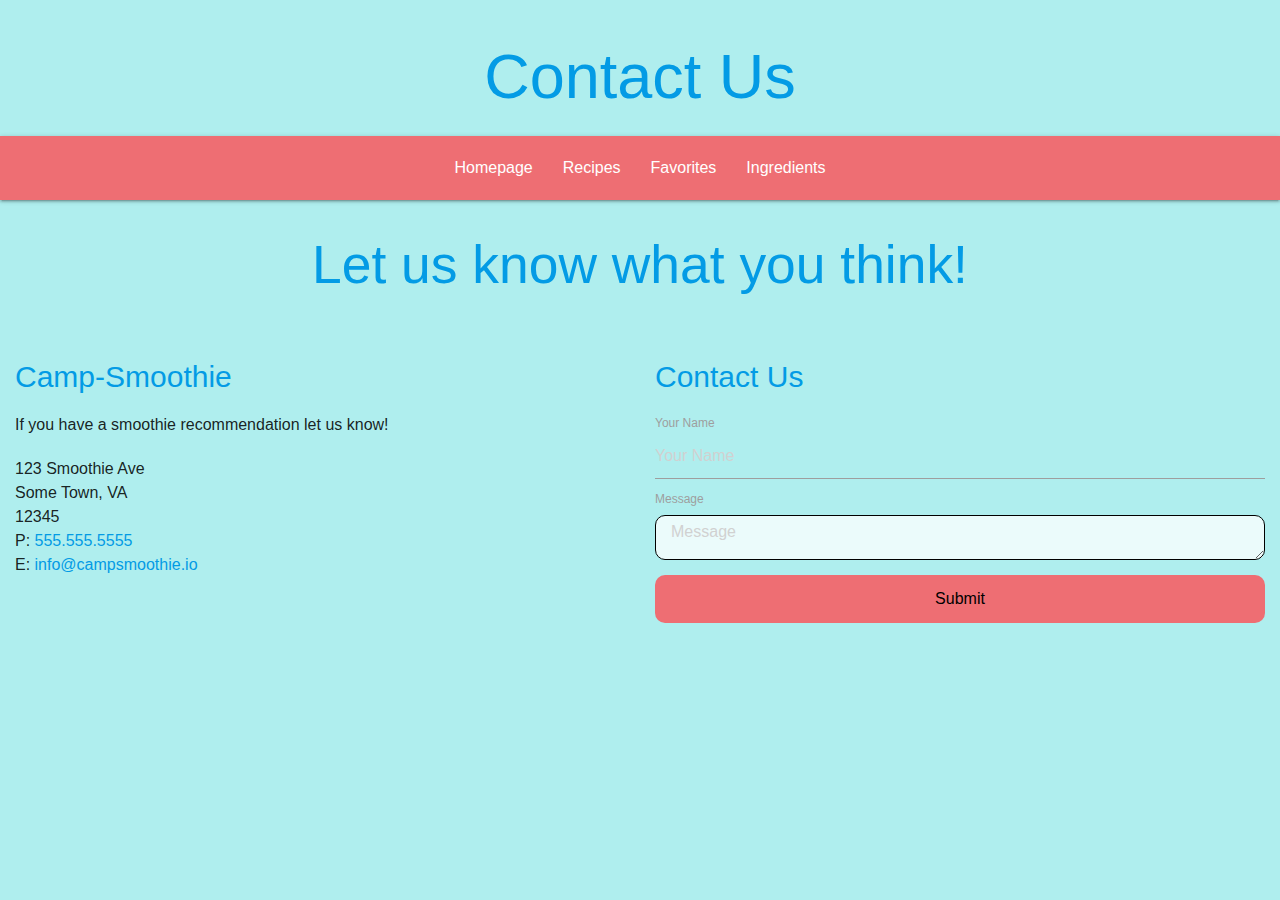
<file: contactUs.html>
<!DOCTYPE html>
<html lang="en">
<head>
    <meta charset="UTF-8">
    <meta http-equiv="X-UA-Compatible" content="IE=edge">
    <meta name="viewport" content="width=device-width, initial-scale=1.0">
    <title>Contact Us</title>
    <link rel="stylesheet" href="https://cdnjs.cloudflare.com/ajax/libs/materialize/1.0.0/css/materialize.min.css">
    <link rel="stylesheet" href="./assets/css/style.css" /> 
    <link rel= "shortcut icon" type = "image" href="./assets/images/favicon.png"/>
</head>
<body>
    <header>
        <h1>
            Contact Us
        </h1>
    </header>
    <nav>
      <!-- Unordered list element -->
      <ul>
        <!-- List item element-->
        <li>
          <!-- Anchor element -->
          <a href="./index.html" style="font-size: 16px;">Homepage</a>
        </li>
        <li>
          <a href="./recipes.html" style="font-size: 16px;">Recipes</a>
        </li>
        <li>
          <a href="./favorites.html" style="font-size: 16px;">Favorites</a>
        </li>
        <li>
          <a href="./ingredients.html" style="font-size: 16px;">Ingredients</a>
        </li>
      </ul>
    </nav>
    <!-- begin user input section for contacting us -->
    <section id="reach-out" class="contact">
        <div class="flex-row">
          <h2 class="section-title secondary-border">
            Let us know what you think!
          </h2>

    <div class="contact-info">
        <div>
          <h3>Camp-Smoothie</h3>
          <p>
            If you have a smoothie recommendation let us know!
          </p>

          <address>
            123 Smoothie Ave <br/>
            Some Town, VA <br/>
            12345<br/>
            P: <a href="tel:555.555.5555">555.555.5555</a><br />
            E: <a href="mailto:info@campsmoothie.io">info@campsmoothie.io</a>
          </address>   
    </div>        

    <div class="contact-form">
        <h3>Contact Us</h3>
        <form>
          <label for="contact-name">Your Name</label>
          <input type="text" id="contact-name" placeholder="Your Name" />
      
          <label for="contact-message">Message</label>
          <textarea id="contact-message" placeholder="Message"></textarea>
      
          <button type="submit">Submit</button>
        </form>
      </div>
    </section>


</body>
</html>
</file>
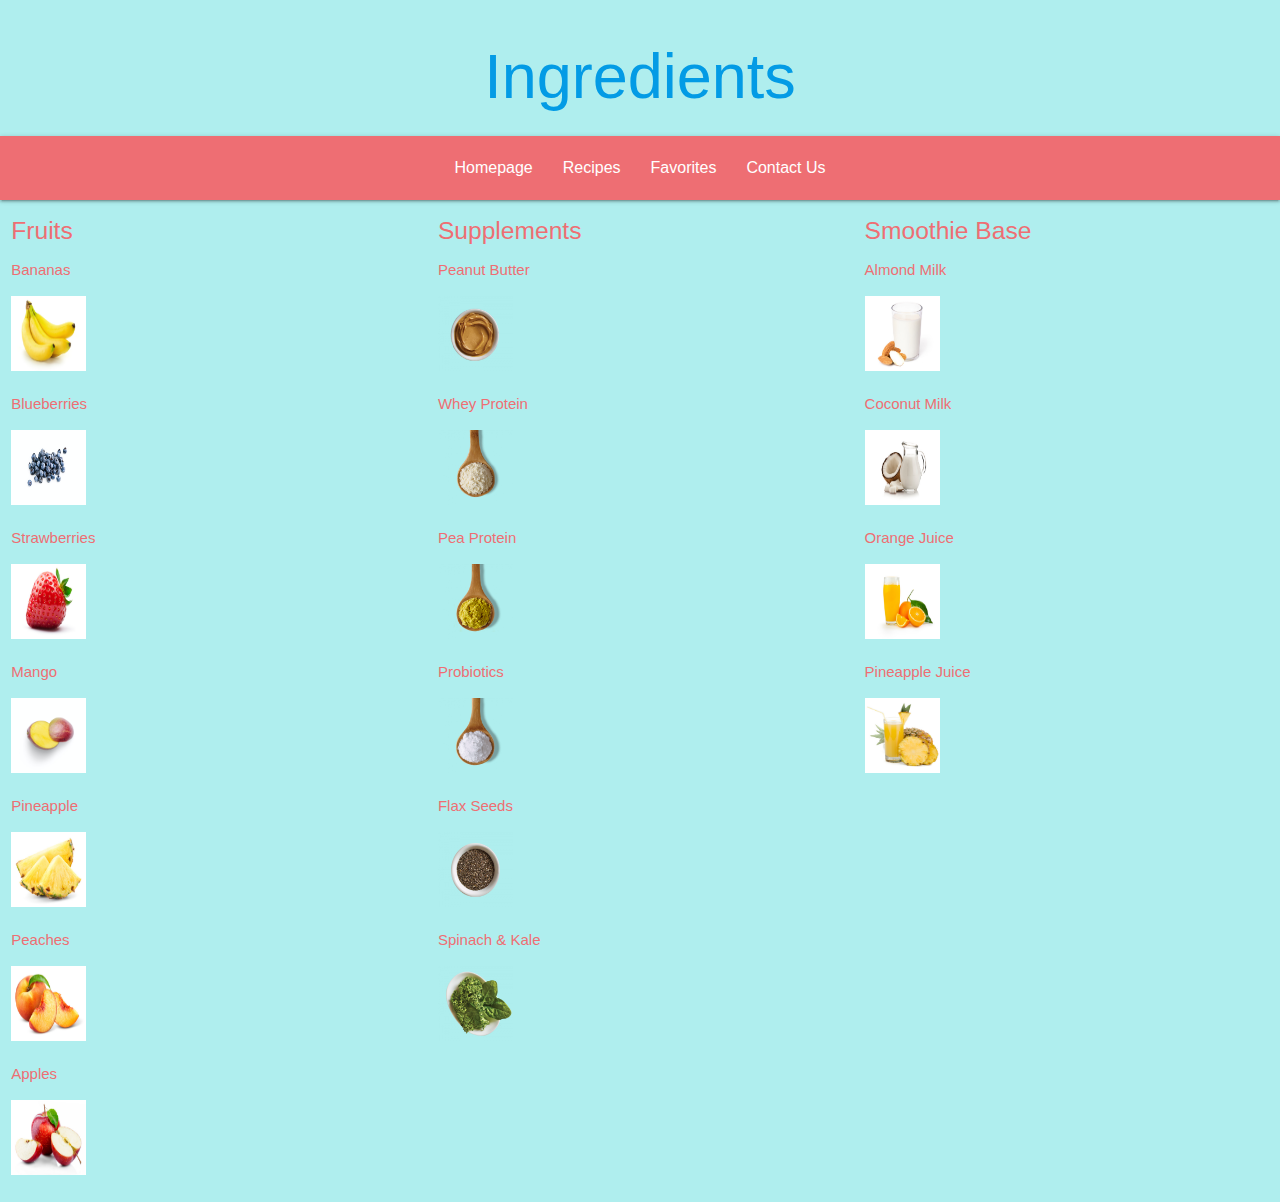
<file: ingredients.html>
<!DOCTYPE html>
<html lang="en">
<head>
    <meta charset="UTF-8">
    <meta http-equiv="X-UA-Compatible" content="IE=edge">
    <meta name="viewport" content="width=device-width, initial-scale=1.0">
    <title>Ingredients</title>
    <link rel="stylesheet" href="https://cdnjs.cloudflare.com/ajax/libs/materialize/1.0.0/css/materialize.min.css">
    <link rel="stylesheet" href="./assets/css/style.css" /> 
    <link rel= "shortcut icon" type = "image" href="./assets/images/favicon.png"/>
</head>
<body>
    <header>
        <h1>
            Ingredients
        </h1>
    </header>
    <nav>
        <!-- Unordered list element -->
        <ul>
          <!-- List item element-->
          <li>
            <!-- Anchor element -->
            <a href="./index.html" style="font-size: 16px;">Homepage</a>
          </li>
          <li>
            <a href="./recipes.html" style="font-size: 16px;">Recipes</a>
          </li>
          <li>
            <a href="./favorites.html" style="font-size: 16px;">Favorites</a>
          </li>
          <li>
            <a href="./contactUs.html" style="font-size: 16px;">Contact Us</a>
          </li>
        </ul>
      </nav>
    
    <div class="row">

        <div class="col s4">

          <h5>Fruits </h5>
          <ul>
            <p>Bananas</p>
        <img src="./assets/images/Bananas.jpeg" alt="Bananas" width="75" height="75">
            <p> Blueberries</p>
            <img src="./assets/images/Blueberries.jpeg" alt="Blueberries" width="75" height="75"> 
            <p>Strawberries</p>
            <img src="./assets/images/Strawberry.jpeg" alt="Strawberry" width="75" height="75">
            <p> Mango</p>
            <img src="./assets/images/Mango.jpeg" alt="Mango" width="75" height="75">
            <p>Pineapple</p>
            <img src="./assets/images/Pineapple.jpeg" alt="Pineapple" width="75" height="75">
            <p>Peaches </p>
            <img src="./assets/images/Peaches.jpeg" alt="Peaches" width="75" height="75">
            <p>Apples</p>
            <img src="./assets/images/Apples.jpeg" alt="Apples" width="75" height="75">
          </ul>
        </div>

        <div class="col s4">
            <h5>Supplements</h5>
          <ul>
              <p>Peanut Butter</p>
              <img src="./assets/images/PeanutButter.png" alt="Peanut Butter" width="75" height="75">
              <p>Whey Protein</p>
              <img src="./assets/images/WheyProtein.png" alt=" Whey Protein" width="75" height="75">
              <p> Pea Protein</p>
              <img src="./assets/images/PeaProtein.png" alt="Pea Protein" width="75" height="75">
              <p>Probiotics</p>
              <img src="./assets/images/Probiotics.png" alt="Probiotics" width="75" height="75">
              <p> Flax Seeds</p>
              <img src="./assets/images/FlaxSeed.png" alt="Flax Seed" width="75" height="75">
              <p> Spinach & Kale</p>
              <img src="./assets/images/SpinachKale.png" alt="Spinach and Kale" width="75" height="75">

          </ul>
        </div>
        <div class="col s4">
            <h5> Smoothie Base</h5>
          <ul>
              <p>Almond Milk</p> 
              <img src="./assets/images/Almondmilk.jpeg" alt=" Almond Milk" width="75" height="75">
              <p>Coconut Milk </p>
              <img src="./assets/images/Coconutmilk.jpeg" alt="Coconut Milk" width="75" height="75">
              <p>Orange Juice</p>
            <img src="./assets/images/OrangeJuice.jpeg" alt="Orange Juice" width="75" height="75">
              <p>Pineapple Juice</p>
              <img src="./assets/images/Pineapplejuice.jpeg" alt="Pineapple Juice" width="75" height="75">

          </ul>
        </div>
  
      </div>
    
</body>
</html>
</file>
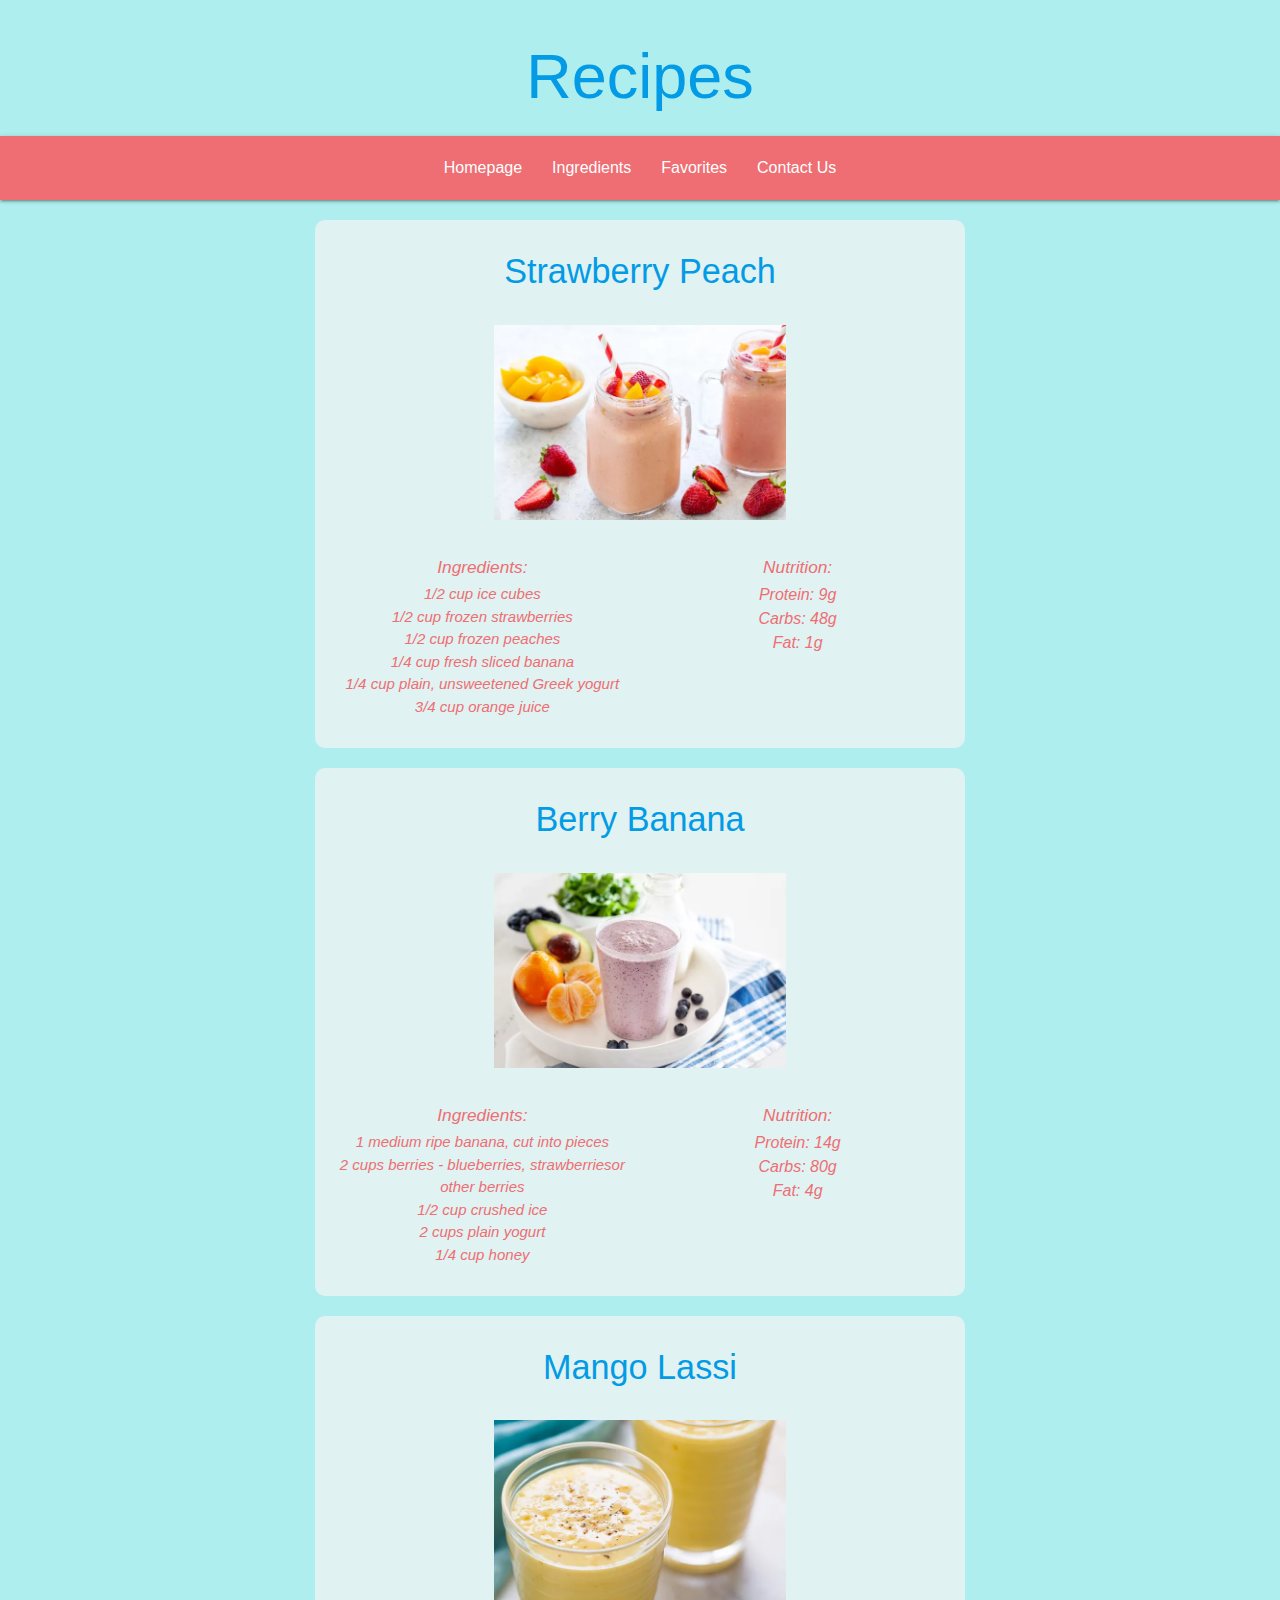
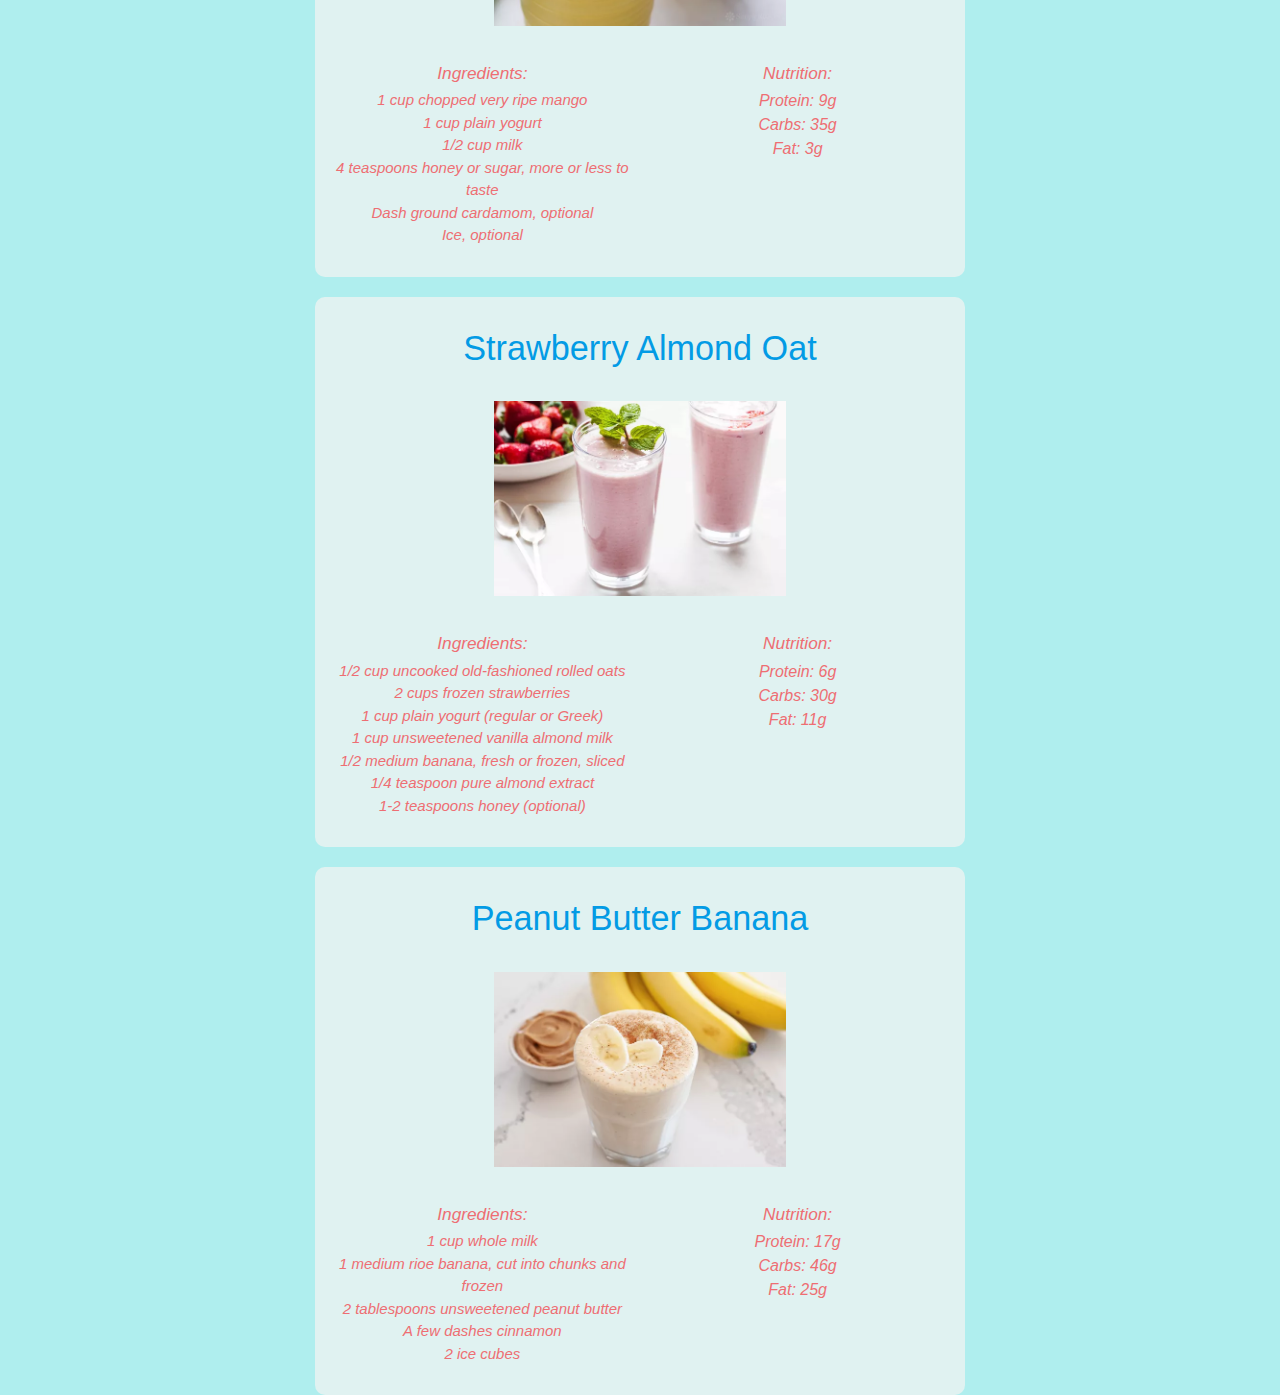
<file: recipes.html>
<!DOCTYPE html>
<html lang="en">

<head>
    <meta charset="UTF-8">
    <meta http-equiv="X-UA-Compatible" content="IE=edge">
    <meta name="viewport" content="width=device-width, initial-scale=1.0">
    <title>Recipes</title>
    <link rel="stylesheet" href="https://cdnjs.cloudflare.com/ajax/libs/materialize/1.0.0/css/materialize.min.css">
    <link rel="stylesheet" href="./assets/css/style.css" />
    <link rel= "shortcut icon" type = "image" href="./assets/images/favicon.png"/>
</head>

<body>

    <header>
        <h1>
            Recipes
        </h1>
    </header>

    <nav>
        <!-- Unordered list element -->
        <ul>
          <!-- List item element-->
          <li>
            <!-- Anchor element -->
            <a href="./index.html" style="font-size: 16px;">Homepage</a>
          </li>
          <li>
            <a href=".//ingredients.html" style="font-size: 16px;">Ingredients</a>
          </li>
          <li>
            <a href="./favorites.html" style="font-size: 16px;">Favorites</a>
          </li>
          <li>
            <a href="./contactUs.html" style="font-size: 16px;">Contact Us</a>
          </li>
        </ul>
    </nav>

    <!-- Begninning of Recipie Section -->
    <main>
        <!-- Strawberry Peach -->
        <div class="recipie container">
            <div class="recipie-card">
                <div class="row">
                    <div class="col s12">
                        <h4>Strawberry Peach</h4>
                    </div>
                </div>
    
                <div class="row">
                    <div class="col s12 m6 offset-m3">
                        <img class="col_pic" src="./assets/images/StrawberryPeachsmoothie.webp"
                            alt=" Strawberry Peach Smoothie">
                    </div>
                </div>
    
                <div class="row">
                    <div class="col s12 m6 l6 col_ingredients">
                        <h6> Ingredients:</h6>
                        <ul>
                            <li>1/2 cup ice cubes</li>
                            <li>1/2 cup frozen strawberries</li>
                            <li>1/2 cup frozen peaches</li>
                            <li>1/4 cup fresh sliced banana</li>
                            <li>1/4 cup plain, unsweetened Greek yogurt </li>
                            <li>3/4 cup orange juice</li>
                        </ul>
                    </div>
                    <div class="col s12 m6 l6 col_nutrition">
                        <h6>Nutrition:</h6>
                        <ul>
                            <li>Protein: 9g</li>
                            <li>Carbs: 48g</li>
                            <li>Fat: 1g </li>
                        </ul>
                    </div>
    
                </div>
            </div>
        </div>

        <!-- Berry Banana -->
        <div class="recipie container">
            <div class="recipie-card">
                <div class="row">
                    <div class="col s12">
                        <h4>Berry Banana</h4>
                    </div>
                </div>
    
                <div class="row">
                    <div class="col s12 m6 offset-m3">
                        <img class="col_pic" src="./assets/images/BerryBananaSmoothie.webp"
                            alt=" Berry Banana Smoothie">
                    </div>
                </div>
    
                <div class="row">
                    <div class="col s12 m6 l6 col_ingredients">
                        <h6> Ingredients:</h6>
                        <ul>
                            <li>1 medium ripe banana, cut into pieces</li>
                            <li>2 cups berries - blueberries, strawberriesor other berries</li>
                            <li>1/2 cup crushed ice</li>
                            <li>2  cups plain yogurt</li>
                            <li>1/4 cup honey</li>

                        </ul>
                    </div>
                    <div class="col s12 m6 l6 col_nutrition">
                        <h6>Nutrition:</h6>
                        <ul>
                            <li>Protein: 14g</li>
                            <li>Carbs: 80g</li>
                            <li>Fat: 4g </li>
                        </ul>
                    </div>
    
                </div>
            </div>
        </div>

        <!-- Mango Lassi -->
        <div class="recipie container">
            <div class="recipie-card">
                <div class="row">
                    <div class="col s12">
                        <h4>Mango Lassi</h4>
                    </div>
                </div>
    
                <div class="row">
                    <div class="col s12 m6 offset-m3">
                        <img class="col_pic" src="./assets/images/MangoLassi.webp"
                            alt=" Mango Lassi Smoothie">
                    </div>
                </div>
    
                <div class="row">
                    <div class="col s12 m6 l6 col_ingredients">
                        <h6> Ingredients:</h6>
                        <ul>
                            <li>1 cup chopped very ripe mango</li>
                            <li>1 cup plain yogurt</li>
                            <li>1/2 cup milk</li>
                            <li>4 teaspoons honey or sugar, more or less to taste</li>
                            <li>Dash ground cardamom, optional </li>
                            <li>Ice, optional</li>
                        </ul>
                    </div>
                    <div class="col s12 m6 l6 col_nutrition">
                        <h6>Nutrition:</h6>
                        <ul>
                            <li>Protein: 9g</li>
                            <li>Carbs: 35g</li>
                            <li>Fat: 3g </li>
                        </ul>
                    </div>
    
                </div>
            </div>
        </div>  
        
        <!-- Strawberry Almond Oat -->
        <div class="recipie container">
            <div class="recipie-card">
                <div class="row">
                    <div class="col s12">
                        <h4>Strawberry Almond Oat</h4>
                    </div>
                </div>

                <div class="row">
                    <div class="col s12 m6 offset-m3">
                        <img class="col_pic" src="./assets/images/StrawberryAlmondOatsmoothie.webp" 
                        alt=" Strawberry Almond Oat Smoothie">
                    </div>
                </div>

                <div class="row">
                    <div class="col s12 m6 l6 col_ingredients">
                        <h6> Ingredients:</h6>
                        <ul>
                            <li>1/2 cup uncooked old-fashioned rolled oats</li>
                            <li>2 cups frozen strawberries</li>
                            <li> 1 cup plain yogurt (regular or Greek)</li>
                            <li>1 cup unsweetened vanilla almond milk</li>
                            <li>1/2 medium banana, fresh or frozen, sliced</li>
                            <li>1/4 teaspoon pure almond extract</li>
                            <li>1-2 teaspoons honey (optional)</li>
                        </ul>
                    </div>
                    <div class="col s12 m6 l6 col_nutrition">
                        <h6>Nutrition:</h6>
                        <ul>
                            <li>Protein: 6g</li>
                            <li>Carbs: 30g</li>
                            <li>Fat: 11g </li>
                        </ul>
                    </div>

                </div>
            </div>
        </div>  

                <!-- Peanut Butter Banana -->
                <div class="recipie container">
                    <div class="recipie-card">
                        <div class="row">
                            <div class="col s12">
                                <h4>Peanut Butter Banana</h4>
                            </div>
                        </div>
        
                        <div class="row">
                            <div class="col s12 m6 offset-m3">
                                <img class="col_pic" src="./assets/images/PeanutButterBananasmoothie.webp" 
                                alt=" Peanut Butter BananaSmoothie">
                            </div>
                        </div>
        
                        <div class="row">
                            <div class="col s12 m6 l6 col_ingredients">
                                <h6> Ingredients:</h6>
                                <ul>
                                    <li>1 cup whole milk</li>
                                    <li>1 medium rioe banana, cut into chunks and frozen</li>
                                    <li>2 tablespoons unsweetened peanut butter</li>
                                    <li>A few dashes cinnamon</li>
                                    <li>2 ice cubes </li>
                                </ul>
                            </div>
                            <div class="col s12 m6 l6 col_nutrition">
                                <h6>Nutrition:</h6>
                                <ul>
                                    <li>Protein: 17g</li>
                                    <li>Carbs: 46g</li>
                                    <li>Fat: 25g </li>
                                </ul>
                            </div>
        
                        </div>
                    </div>
                </div> 

    </main>
</body>
</html>
</file>
<file: assets/css/style.css>
* {
    box-sizing: border-box;
}

/*main html styling*/

body {
    background-color: #AFEEEE;
}

header h1 {
    display: flex;
    justify-content: center;
    align-items: center;
    color: #039be5;
    
}

nav {
    display: flex;
    justify-content: center;
    align-items: center;
}


.hero {
    display: flex;
    justify-content: wrap;
    flex-wrap: wrap;
    background-image: url(../images/alternateBackground.jpeg);
    background-size: cover;
    background-position: center;
    align-items: flex-start;
    background-attachment: fixed;
    background-position: 80%;
    color: whitesmoke;
    }


.hide-text {
    opacity: 0.0;
}

h2 {
    color: #039be5;
}

h3 {
    color: white;
}

h4 {
    color:#039be5;
}

.smoothie {
    color: #ffe0b2;
}

/* contact us styles start */

.contact h2 {
    color: #039be5;
    display: flex;
    justify-content: center;
}

.contact-info {
    display: flex;
    justify-content: space-between;
    flex-wrap: wrap;
}

.contact-info > * {
    flex: 1;
    margin: 15px;
}

.contact-info h3 {
    color: #039be5;
    font-size: 30px;
}

.contact-info p, .contact-info address {
    margin: 20px 0;
    line-height: 1.5;
    font-size: 16px;
    font-style: normal;
}

.contact-form input, .contact-form textarea {
    border: 1px solid black;
    display: block;
    padding: 7px 15px;
    font-size: 16px;
    color: #039be5;
    width: 100%;
    margin-bottom: 15px;
    margin-top: 5px;
    border-radius: 10px;
    background-color: rgba(255, 255, 255, 0.75);
}

.contact-form input:focus, .contact-form textarea:focus {
    background-color: rgba(255, 255, 255, 1);
    outline: none;
}

.contact-form button {
    width: 100%;
    border: none;
    background: #ee6e73;
    text-align: center;
    padding: 15px 0;
    font-size: 16px;
    border-radius: 10px;
}

.contact-form button:hover {
    color: #039be5;
}

/*smoothie styles*/
.create {
    border: 2px solid #DFA612;
    color: black;
    display: flex;
    flex-wrap: wrap;
    font-family: sans-serif;
    font-weight: bold;
}
  
.ingredient-list {
    flex-basis: 100%;
    flex-grow: 1;
    padding: 10px;
}
  
.list-item {
    background-color: #4AAE9B;
    font-weight: normal;
    margin-bottom: 10px;
    margin-top: 10px;
    padding: 10px;
}
  
.dropzone {
    background-color: #4AAE9B;
    flex-basis: 100%;
    flex-grow: 1;
    padding: 10px;
    height: 325px;
    width: auto;
}

ul {
    list-style-type: none;
    padding: 0;
    margin: 0;
}

.ingredient {
    color:#ffffff;
    font-size: 22px;
}

.dropover {
    background: #a7ffeb teal accent-1;
}

.dropover-active {
    background: #0f7aa5e6;
}

.swanson {
    text-transform: uppercase;
    text-decoration: wavy;
    font-weight: 900;
    font-size: xx-large;
    color:#039be5;
}


.col_pic {
    width: 100%;
}

.col_nutrition {
  color:#ee6e73;
  font-style: italic;
  font-size: medium;

}

.col_ingredients { 
  color:#ee6e73; 
  font-style: italic;
}

.picture-container {
    width:100%;
}

.buttons-div {
    text-align: center;
    font-size: 25px;
}

.nutrition-button {
    border-radius: 10px;
}

.card {
    height: 400px;
    width: auto;
    background-color: #4AAE9B;
    border-radius: 10px;
}

.nutrition-card {
    height: 350px;
    width: auto;
}

.recipie-card {
    height:fit-content;
    width:fit-content;
    background-color:#e0f2f1;
    border-radius: 10px;
    border-color: #ee6e73;
    text-align: center;
    justify-content: center;
    padding: 10px;
    margin-top:20px;
    align-items: center;
}

.recipie-card > row {
    display: inline-flex;
}

.recipie {
    display: flex;
    align-items: center;
    justify-content: center;
}

@media screen and (min-width: 1300px){
}

.row {
  color: #ee6e73;
}

.nutrition_facts {
    color: #039be5;
    padding-left: 30px; 
}
</file>
